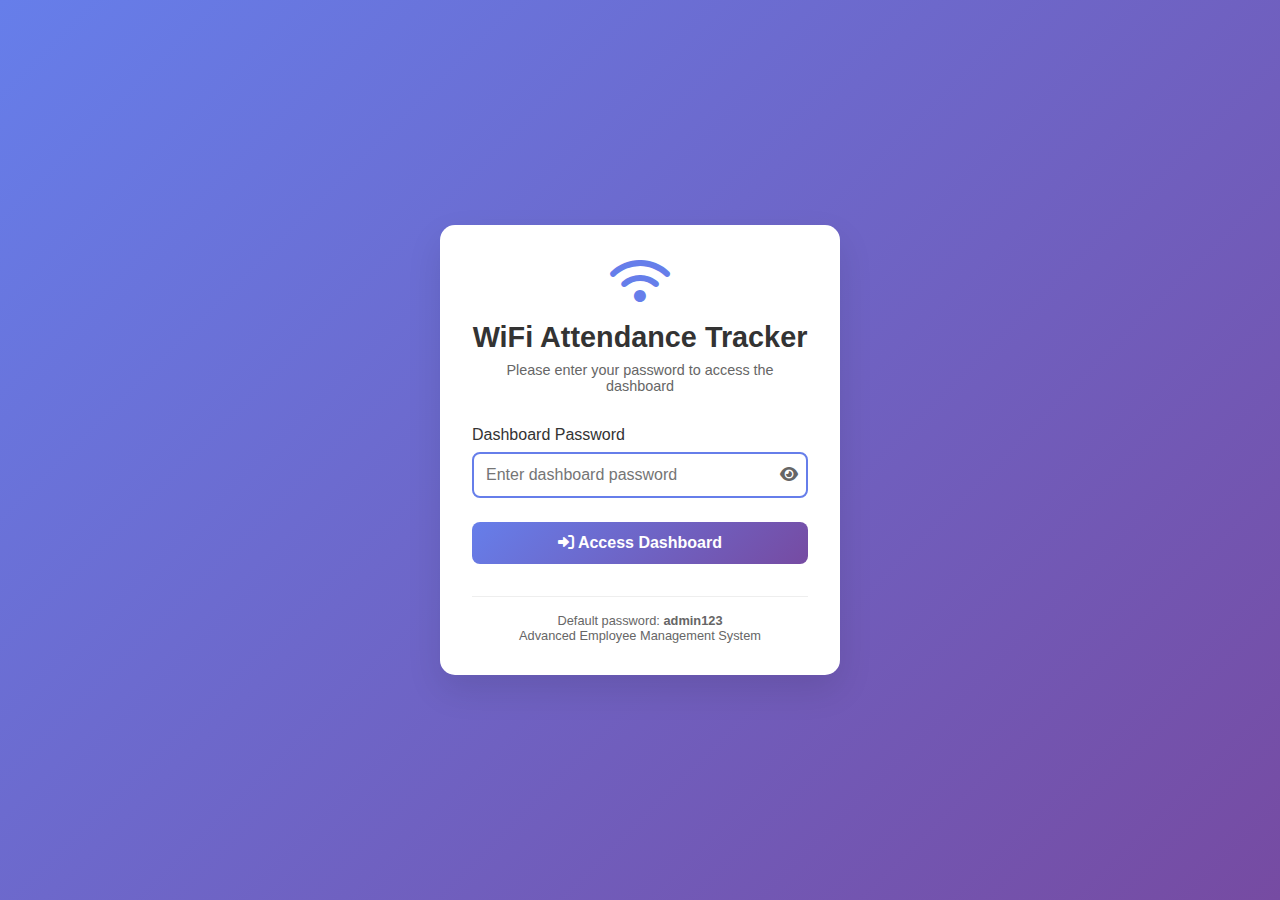
<file: templates/login.html>
<!DOCTYPE html>
<html lang="en">
<head>
    <meta charset="UTF-8">
    <meta name="viewport" content="width=device-width, initial-scale=1.0">
    <title>WiFi Attendance Tracker - Login</title>
    <link href="https://cdnjs.cloudflare.com/ajax/libs/font-awesome/6.0.0/css/all.min.css" rel="stylesheet">
    <style>
        * {
            margin: 0;
            padding: 0;
            box-sizing: border-box;
        }

        body {
            font-family: 'Segoe UI', Tahoma, Geneva, Verdana, sans-serif;
            background: linear-gradient(135deg, #667eea 0%, #764ba2 100%);
            min-height: 100vh;
            display: flex;
            align-items: center;
            justify-content: center;
        }

        .login-container {
            background: white;
            padding: 2rem;
            border-radius: 15px;
            box-shadow: 0 15px 35px rgba(0, 0, 0, 0.1);
            width: 100%;
            max-width: 400px;
            text-align: center;
        }

        .login-header {
            margin-bottom: 2rem;
        }

        .login-header i {
            font-size: 3rem;
            color: #667eea;
            margin-bottom: 1rem;
        }

        .login-header h1 {
            color: #333;
            font-size: 1.8rem;
            margin-bottom: 0.5rem;
        }

        .login-header p {
            color: #666;
            font-size: 0.9rem;
        }

        .form-group {
            margin-bottom: 1.5rem;
            text-align: left;
        }

        .form-group label {
            display: block;
            margin-bottom: 0.5rem;
            color: #333;
            font-weight: 500;
        }

        .password-input-container {
            position: relative;
        }

        .form-group input {
            width: 100%;
            padding: 0.75rem;
            border: 2px solid #e1e5e9;
            border-radius: 8px;
            font-size: 1rem;
            transition: border-color 0.3s ease;
        }

        .form-group input:focus {
            outline: none;
            border-color: #667eea;
        }

        .toggle-password {
            position: absolute;
            right: 10px;
            top: 50%;
            transform: translateY(-50%);
            background: none;
            border: none;
            color: #666;
            cursor: pointer;
            font-size: 1rem;
        }

        .login-btn {
            width: 100%;
            padding: 0.75rem;
            background: linear-gradient(135deg, #667eea 0%, #764ba2 100%);
            color: white;
            border: none;
            border-radius: 8px;
            font-size: 1rem;
            font-weight: 600;
            cursor: pointer;
            transition: transform 0.2s ease;
        }

        .login-btn:hover {
            transform: translateY(-2px);
        }

        .login-btn:disabled {
            opacity: 0.6;
            cursor: not-allowed;
            transform: none;
        }

        .error-message {
            background: #fee;
            color: #c33;
            padding: 0.75rem;
            border-radius: 8px;
            margin-bottom: 1rem;
            border-left: 4px solid #c33;
            display: none;
        }

        .loading {
            display: none;
            margin-top: 1rem;
        }

        .loading i {
            animation: spin 1s linear infinite;
        }

        @keyframes spin {
            0% { transform: rotate(0deg); }
            100% { transform: rotate(360deg); }
        }

        .footer {
            margin-top: 2rem;
            padding-top: 1rem;
            border-top: 1px solid #eee;
            color: #666;
            font-size: 0.8rem;
        }
    </style>
</head>
<body>
    <div class="login-container">
        <div class="login-header">
            <i class="fas fa-wifi"></i>
            <h1>WiFi Attendance Tracker</h1>
            <p>Please enter your password to access the dashboard</p>
        </div>

        <div id="errorMessage" class="error-message"></div>

        <form id="loginForm">
            <div class="form-group">
                <label for="password">Dashboard Password</label>
                <div class="password-input-container">
                    <input type="password" id="password" name="password" required placeholder="Enter dashboard password" autocomplete="current-password">
                    <button type="button" class="toggle-password" onclick="togglePassword()">
                        <i class="fas fa-eye" id="toggleIcon"></i>
                    </button>
                </div>
            </div>

            <button type="submit" class="login-btn" id="loginBtn">
                <i class="fas fa-sign-in-alt"></i> Access Dashboard
            </button>
        </form>

        <div class="loading" id="loading">
            <i class="fas fa-spinner"></i> Authenticating...
        </div>

        <div class="footer">
            <p>Default password: <strong>admin123</strong></p>
            <p>Advanced Employee Management System</p>
        </div>
    </div>

    <script>
        function togglePassword() {
            const passwordInput = document.getElementById('password');
            const toggleIcon = document.getElementById('toggleIcon');
            
            if (passwordInput.type === 'password') {
                passwordInput.type = 'text';
                toggleIcon.className = 'fas fa-eye-slash';
            } else {
                passwordInput.type = 'password';
                toggleIcon.className = 'fas fa-eye';
            }
        }

        function showError(message) {
            const errorDiv = document.getElementById('errorMessage');
            errorDiv.textContent = message;
            errorDiv.style.display = 'block';
        }

        function hideError() {
            const errorDiv = document.getElementById('errorMessage');
            errorDiv.style.display = 'none';
        }

        function setLoading(loading) {
            const loginBtn = document.getElementById('loginBtn');
            const loadingDiv = document.getElementById('loading');
            const form = document.getElementById('loginForm');
            
            if (loading) {
                loginBtn.disabled = true;
                loadingDiv.style.display = 'block';
                form.style.opacity = '0.6';
            } else {
                loginBtn.disabled = false;
                loadingDiv.style.display = 'none';
                form.style.opacity = '1';
            }
        }

        document.getElementById('loginForm').addEventListener('submit', async function(e) {
            e.preventDefault();
            
            const password = document.getElementById('password').value;
            
            if (!password) {
                showError('Please enter a password');
                return;
            }

            hideError();
            setLoading(true);

            try {
                const response = await fetch('/api/login', {
                    method: 'POST',
                    headers: {
                        'Content-Type': 'application/json',
                    },
                    body: JSON.stringify({ password: password })
                });

                const result = await response.json();

                if (result.success) {
                    // Redirect to dashboard
                    window.location.href = '/dashboard';
                } else {
                    showError(result.message || 'Invalid password');
                }
            } catch (error) {
                console.error('Login error:', error);
                showError('Connection error. Please try again.');
            } finally {
                setLoading(false);
            }
        });

        // Focus on password input when page loads
        document.addEventListener('DOMContentLoaded', function() {
            document.getElementById('password').focus();
        });

        // Handle Enter key
        document.getElementById('password').addEventListener('keypress', function(e) {
            if (e.key === 'Enter') {
                document.getElementById('loginForm').dispatchEvent(new Event('submit'));
            }
        });
    </script>
</body>
</html>
</file>
